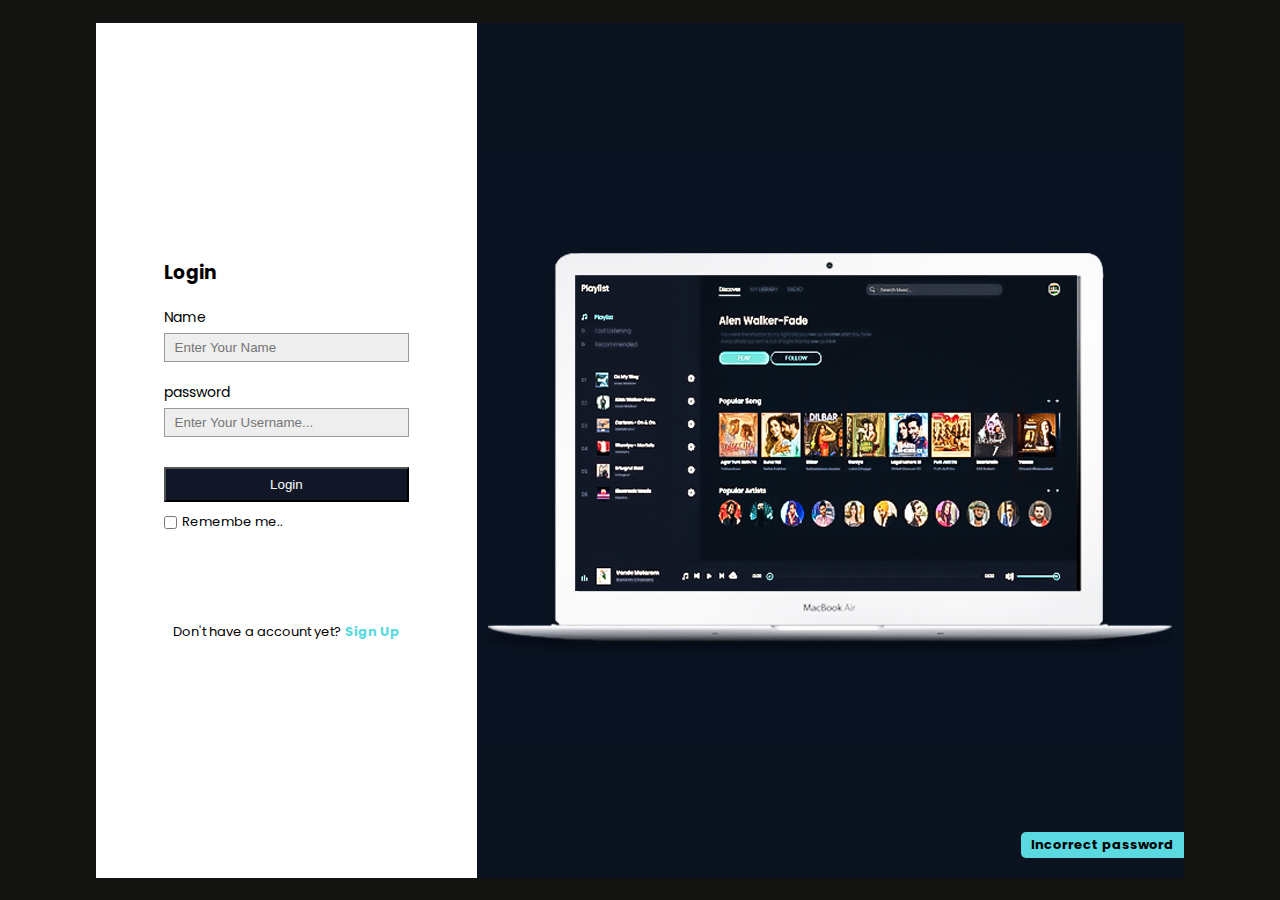
<file: login.html>
<!DOCTYPE html>
<html lang="en">
<head>
    <meta charset="UTF-8">
    <meta http-equiv="X-UA-Compatible" content="IE=edge">
    <meta name="viewport" content="width=device-width, initial-scale=1.0">
    <title>Music Website Login</title>
    <link rel="stylesheet" href="https://cdn.jsdelivr.net/npm/bootstrap-icons@1.7.2/font/bootstrap-icons.css">
    <link rel="stylesheet" href="style.css">
</head>
<body>
    
     <header>
        <div class="left_bx1">
            <div class="content">
                <form method="post">
                    <h3>Login</h3>
                    <div class="card">
                        <label for="name">Name</label>
                        <input type="text" name="user_name" placeholder="Enter Your Name" required >
                    </div>
                    <div class="card">
                        <label for="password">password</label>
                        <input type="password" name="user_password" placeholder="Enter Your Username..." required >
                    </div>
                  
                    <input type="submit" value="Login" class="submit">
                    <div class="check">
                        <input type="checkbox" name="" id="" ><span>Remembe me..</span>
                    </div>
         <p>Don't have a account yet? <a href="signup.html">Sign Up</a></p>
                </form>
            </div>
        </div>
        <div class="right_bx1">
            <img src="img/login_png.jpg" alt="nnnn">
            <h3>Incorrect password</h3>
        </div>
    </header>
</body>
</html>
</file>
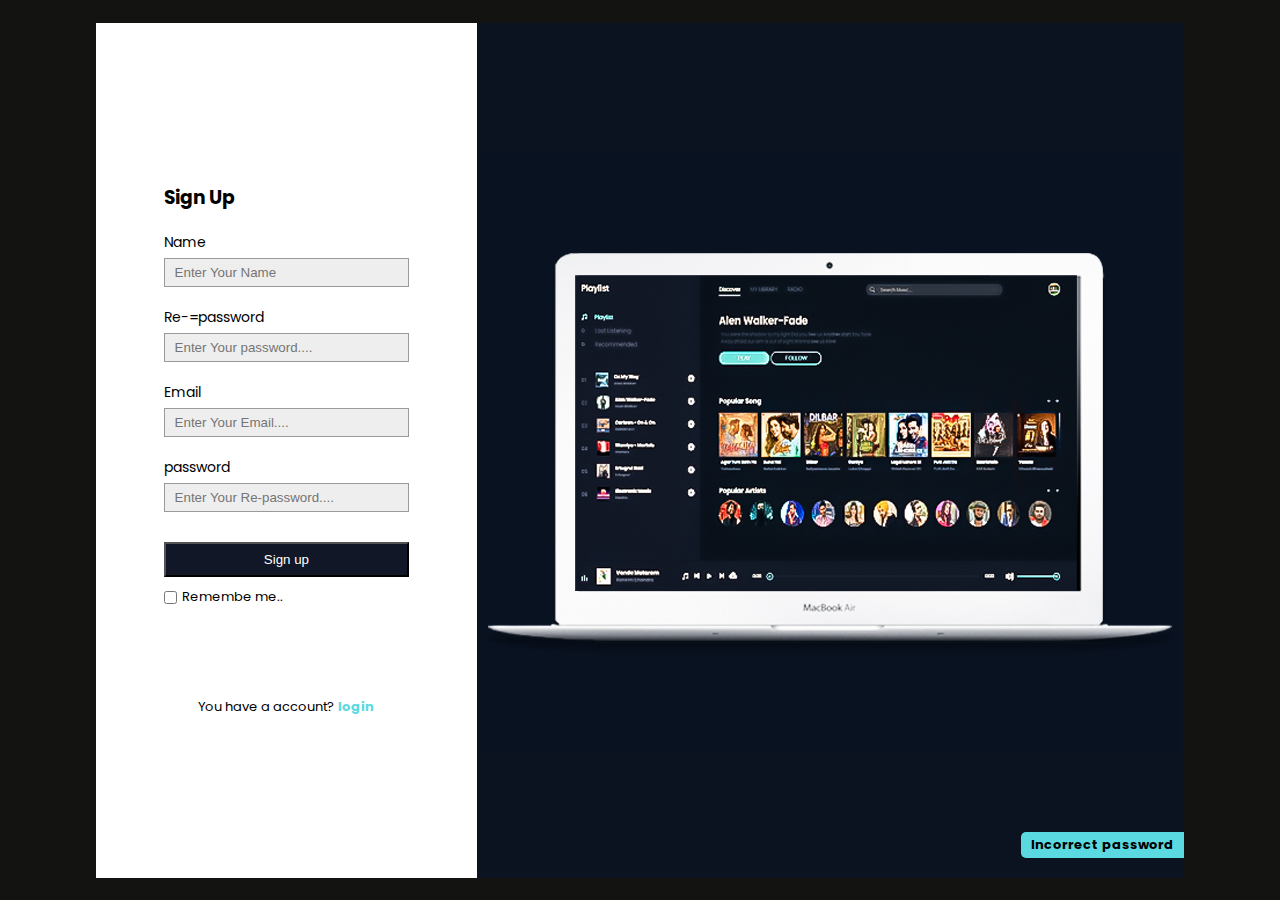
<file: signup.html>
<!DOCTYPE html>
<html lang="en">
<head>
    <meta charset="UTF-8">
    <meta http-equiv="X-UA-Compatible" content="IE=edge">
    <meta name="viewport" content="width=device-width, initial-scale=1.0">
    <title>Music Website Sign U p   </title>
    <link rel="stylesheet" href="https://cdn.jsdelivr.net/npm/bootstrap-icons@1.7.2/font/bootstrap-icons.css">
    <link rel="stylesheet" href="style.css">
</head>
<body>
    
     <header>
        <div class="left_bx1">
            <div class="content">
                <form method="post">
                    <h3>Sign Up</h3>
                    <div class="card">
                        <label for="name">Name</label>
                        <input type="text" name="user_name" placeholder="Enter Your Name" required >
                    </div>
                    
                    <div class="card">
                        <label for="password">Re-=password</label>
                        <input type="password" name="user_password" placeholder="Enter Your password...."required >
                    </div>
                    <div class="card">
                        <label for="email">Email</label>
                        <input type="email" name="user_email" placeholder="Enter Your Email...."required >
                    </div>
                    <div class="card">
                        <label for="re-password">password</label>
                        <input type="password" name="user_re_password" placeholder="Enter Your Re-password...." required >
                    </div>
                    <input type="submit" value="Sign up" class="submit">
                    <div class="check">
                        <input type="checkbox" name="" id="" ><span>Remembe me..</span>
                    </div>
         <p>You have a account? <a href="login.html">login</a></p>
                </form>
            </div>
        </div>
        <div class="right_bx1">
            <img src="img/login_png.jpg" alt="">
            <h3>Incorrect password</h3>
        </div>
    </header>
</body>
</html>
</file>
<file: style.css>
/* Google Font 'Poppins'  */
@import url('https://fonts.googleapis.com/css2?family=Poppins:wght@100;200;300;400;500;600;700;800;900&display=swap');
* {
    padding: 0%;
    margin: 0%;
    box-sizing: border-box;
}

body {
    width: 100%;
    height: 100vh;
    background-color: #131312;
    font-family: 'Poppins' , sans-serif;
    display: grid;
    place-items: center;
  
}

header {
    position: relative;
    width: 85%;
    height: 95%;
    /* border: 1px solid #fff; */
    display: flex;
    flex-wrap: wrap;
    overflow: hidden;
}

header .menu_side, .song_side {
    position: relative;
    width: 25%;
    height: 90%;
    /* border: 1px solid #fff; */
    background-color: #111727;
    box-shadow: 5px 0px 2px #090f1f;
    color: #fff;
}

header .song_side {
    width: 75%;
    background: #0b1320;
}

header .master_play {
    width: 100%;
    height: 10%;
    background: #111727;
    box-shadow: 0px 3px 8px #090f1f;
}

he ader .menu_side h1 {
    font-size: 20px;
    margin: 15px 0px 0px 20px;
    font-weight: 500;
}

header .menu_side .playlist {
    margin:  40px 0px 0px 20px;
}

header .menu_side .playlist h4 {
    font-size: 14px;
    font-weight: 400;
    padding-bottom: 10px;
    color: #4c5262;
    cursor: pointer;
    display: flex;
    align-items: center;
    transition: .3s linear;
}
header .menu_side .playlist h4:hover {
    color: #fff;
}
header .menu_side .playlist h4 span{
    position: relative;
    margin-right: 35px;
}
header .menu_side .playlist h4 span::before{
    content: '';
    position: absolute;
    width: 4px;
    height: 4px;
    border: 2px solid #4c5262;
    border-radius: 50%;
    top: -4px;
    transition: .3s linear;
}
header .menu_side .playlist h4:hover span::before{
    border: 2px solid #fff;
}
header .menu_side .playlist h4 .bi{
    display: none;
}
header .menu_side .playlist .active{
    color: #36e2ec;
} 
header .menu_side .playlist .active span{
    display: none;
}
header .menu_side .playlist .active .bi{
    display: flex;
    margin-right: 20px;
}
header .menu_side .menu_song {
    width: 100%;
    height: 430px;
    /* border: 1px solid #fff; */
    margin-top: 40px;
    overflow: auto;
}
header .menu_side .menu_song::-webkit-scrollbar {
 display: none;
}
header .menu_side .menu_song li{
    position: relative;
    list-style-type: none;
    padding: 5px 0px 5px 20px;
    display: flex;
    align-items: center;
    margin-bottom: 10px;
    cursor: pointer;
    transition: .3s linear;
}
header .menu_side .menu_song li:hover{
    background: rgb(105, 105, 170,.1);
}
header .menu_side .menu_song li span{
    font-size: 12px;
    font-weight: 600;
    color: #4c5262;
}
header .menu_side .menu_song li img{
    width: 32px;
    height: 32px;
    margin-left: 25px;
}
header .menu_side .menu_song li h5{
    font-size: 11px;
    margin-left: 15px;
    width: 170px;
    border: 1px solid #fff;
    overflow: hidden;
    text-overflow: ellipsis;
    white-space: nowrap;

}
header .menu_side .menu_song li h5 .subtitle{
    font-size: 9px;
    color: #4c5262;
}
header .menu_side .menu_song li .bi{
    position: absolute;
    right: 15px;
    top: 6px;
    font-size: 16px;
}

header .master_play {
    display: flex;
    align-items: center;
    padding: 0px 20px;
}
header .master_play .wave{
    width: 30px;
    height: 30px;
    /* border: 1px solid #fff; */
    padding-bottom: 5px;
    display: flex;
    align-items: flex-end;
    margin-right: 10px;
}
header .master_play .wave .wave1{
    width: 3px;
    height: 10px;
    margin-right: 3px ;
    border-radius: 10px 10px 0px 0px ;
    background: #36e2ec;
    animation:unset ;
}
header .master_play .wave .wave1:nth-child(2){
    height: 13px;
    margin-right: 3.5px;
    /* animation-delay: .4s; */
}
header .master_play .wave .wave1:nth-child(3){
    height: 8px;
    /* animation-delay: .8s; */
}
/* javascript class wave  */
header .master_play .active1 .wave1{
    animation: wave .5s linear infinite;
}
header .master_play .active1 .wave1:nth-child(2){
    animation-delay: .4s;
}
header .master_play .active1 .wave1:nth-child(3){
    animation-delay: .8s;
}

@keyframes wave {
    0%{
        height: 10px;
    }
    50%{
        height: 15px;
    }
    100%{
        height: 10px;
    }
}


header .master_play img {
    width: 35px;
    height: 35px;
}
header .master_play h5 {
    width: 130px;
    font-size: 13px;
    margin-left: 15px;
    color: #fff;
    line-height: 17px;
    overflow: hidden;
    text-overflow: ellipsis;
    white-space: nowrap;
    font-size: 13px;
 
}
header .master_play h5 .subtitle{
   font-size: 11px;
   color: #4c5262; 
   width: 100px;
     overflow: hidden;
   text-overflow: ellipsis;
   white-space: nowrap;
}
header .master_play .icon{
   font-size: 20px;
   color: #fff; 
    margin: 0px 20px 0px 40px;
   outline: none;
   display: flex;
   align-items: center;
}
header .master_play .icon .bi{
 cursor: pointer;
 outline: none;
}
header .master_play .icon .shuffle{
    font-size: 17px;
    margin-right: 10px;
    width: 17.5px;
    overflow: hidden;
    display: flex;
    align-items: center;
   }
   header .master_play .icon #download-music{
    /* text-decoration: none;
    color: #fff; */ 
    font-size: 20px;
    margin-left: 10px;
   }
   

header .master_play .icon .bi:nth-child(3){
border: 1px solid rgb(105, 105, 170,.1);
border-radius: 50%;
padding: 1px 4px 0px 6px;
margin: 0px 5px;
transition: .3s linear;
}

header .master_play span {
    color: #fff;
    width: 32px;
    font-size: 11px;
    font-weight: 400;
}
header .master_play #currentStart{
    margin: 0px 0px 0px 20px; 
}

header .master_play .bar {
    position: relative;
    width: 43%;
    height: 2px;
    background: rgb(105, 105, 170,.1);
    margin: 0px 15px 0px 10px;
}
header .master_play .bar .bar2{
   position: absolute;
   background: #36e2ec;
   width: 0%;
   height: 100%;
   top: 0;
   transition: 1s linear;
}
header .master_play .bar .dot{
   position: absolute;
   width: 5px;
   height: 5px;
   background: #36e2ec;
   border-radius: 50%;
   left: 0%;
   top: -1.5px;
   transition: 1s linear;
}
header .master_play .bar .dot::before{
    content: '';
   position: absolute;
   width: 15px;
   height: 15px;
   border:1px solid #36e2ec;
   border-radius: 50%;
   left: -7px;
   top: -6.5px;
  box-shadow: inset 0px 0px 3px #36e2ec;
}
header .master_play .bar input{
   position: absolute;
   width: 100%;
   top: -7px;
   left: 0;
   cursor: pointer;
   z-index: 99999999;
   /* transition: 3s linear; */
   opacity: 0;
}
header .master_play .vol{
  position: relative;
  width: 100px;
  height: 2px;
  margin-left: 50px;
 background: rgb(105, 105, 170,.1); 
}
header .master_play .vol .bi{
position: absolute;
color: #fff;
font-size: 25px;
top: -17px;
left: -30px;
}
header .master_play .vol input{
    position: absolute;
    width: 100%;
    top: -6px;
    left: 0;
    cursor: pointer;
    z-index: 99999999;
    /* transition: 3s linear; */
    opacity: 0;
 }

 header .master_play .vol .vol_bar{
    position: absolute;
    background: #36e2ec;
    width: 50%;
    height: 100%;
    top: 0;
    transition: 1s linear;
 }
 header .master_play .vol .dot{
    position: absolute;
    width: 5px;
    height: 5px;
    background: #36e2ec;
    border-radius: 50%;
    left: 0%;
    top: -1.5px;
    transition: 1s linear;

 }
 header .master_play .vol .dot::before{
     content: '';
    position: absolute;
    width: 15px;
    height: 15px;
    border:1px solid #36e2ec;
    border-radius: 50%;
    left: -7px;
    top: -6.5px;
   box-shadow: inset 0px 0px 3px #36e2ec;
 }

 header .song_side {
     z-index: 2;
 }
 header .song_side::before{
     content: '';
     position: absolute;
     width: 100%;
     height: 300px;
     background: url('bg.png');
     z-index: -1;
 }
 header .song_side nav{
    width: 90%;
    height: 10%;
    margin: auto;
    /* border: 1px solid #fff; */
    display: flex;
    align-items: center;
    justify-content: space-between;
 }
 header .song_side nav ul{
    display: flex;
 }
 header .song_side nav ul li{
    position: relative;
    list-style-type: none;
    font-size: 13px;
    color: #4c5262;
    margin-right: 25px;
    cursor: pointer;
    transition: .3s linear;
 }
 header .song_side nav ul li:hover{
   color: #fff;
 }
 header .song_side nav ul li:nth-child(1){
   color: #fff;
 }
 header .song_side nav ul li span{
   position: absolute;
   width: 100%;
   height: 2.5px;
   background: #36e2ec;
   bottom: -5px;
   left: 0;
   border-radius: 20px;
 }
 header .song_side nav .search{
   position: relative;
   width: 40%;
   padding: 1px 10px;
   border-radius: 20px;
   color: gray;
 }
 header .song_side nav .search::before{
     content: '';
   position: absolute;
   width: 100%;
   height: 100%;
   border-radius: 20px;
   background: rgb(184, 184, 184,.1);
   backdrop-filter: blur(5px);
   z-index: -1;
 }
 header .song_side nav .search .search_results {
position: absolute;
width: 100%;
height:200px ;
/* border: 1px solid #fff; */
margin-top: 10px;
border-radius: 10px;
overflow:auto;

}
header .song_side nav .search .search_results::-webkit-scrollbar{
 display: none;
    }
header .song_side nav .search .search_results .card{
    
    width: 100%;
    min-height:45px ;
   /* border: 1px solid #fff; */
  display: flex;
  align-items: center;
  background:rgb(184, 184, 184,.1) ;
  margin-bottom: 5px;
  text-decoration: none;



    
    }
    header .song_side nav .search .search_results .card img{
    
        width: 35px;
        height:35px ;
        border-radius: 5px;
        
        }
        header .song_side nav .search .search_results .card .content{
    
            width: 80%;
            height:100% ;
     /*   border:  1px solid #fff;*/
        padding: 0;
        font-size: 13px;
        font-weight: 600;
        color:#fff ;

            
            }
            header .song_side nav .search .search_results .card .content .subtitle{
    
            font-size: 11px;
            color: #a4a8b4;
            font-weight: 500;
            
                
                }
            

 header .song_side nav .search .bi{
    font-size: 13px;
    padding: 3px 0px 0px 10px;
 }
 header .song_side nav .search input{
    background: none;
    outline: none;
    border: none;
    padding: 0px 10px;
    color: #fff;
    font-size: 12px;
 }
 header .song_side nav .user{
    position: relative;
    width: 30px;
    height: 30px;
    border-radius: 50%;
    /* cursor: pointer; */
 }
 header .song_side nav .user img{
    position: absolute;
    width: 30px;
    height: 30px;
    border-radius: 50%;
    box-shadow: 2px 2px 8px #131312;
 }

 header .song_side .content {
     width:90%;
     height: 30%;
     margin: auto;
     /* border: 1px solid #fff; */
     padding-top: 20px;
 }
 
 header .song_side .content h1{
    font-size: 25px;
    font-weight: 600;
 }
 header .song_side .content p{
    font-size: 11px;
    font-weight: 400;
    color: #4c5262;
    margin: 5px;
 }
 header .song_side .content .buttons{
    margin-top: 15px;
 }
 header .song_side .content .buttons button{
    width: 130px;
    height: 30px;
    border: 2px solid #36e2ec;
    outline: none;
    border-radius: 20px;
    background: #5adae0;
    color: #fff;
    cursor: pointer;
    transition: .3s linear;
 }
 header .song_side .content .buttons button:hover{
    /* border: 2px solid #36e2ec; */
    background: none;
    color: #36e2ec;
 }
 header .song_side .content .buttons button:nth-child(2){
    /* border: 2px solid #36e2ec; */
    background: none;
    color: #36e2ec;
 }
 header .song_side .content .buttons button:nth-child(2):hover{
    /* border: 2px solid #36e2ec; */
    background: #36e2ec;
    color: #fff;
 }

 header .song_side .popular_song {
     width: 90%;
     height: auto;
     /* border: 1px solid #fff; */
     margin: auto;
     margin-top: 15px;
 }
 header .song_side .popular_song .h4{
    display: flex;
    align-items: center;
    justify-content: space-between;
 }
 header .song_side .popular_song .h4 .bi{
    color: #a4a8b4;
    cursor: pointer;
    transition: .3s linear;
 }
 header .song_side .popular_song .h4 .bi:hover{
    color: #fff;
 }

 header .song_side .popular_song .pop_song {
     width: 100%;
     height: 150px;
     margin-top: 15px;
     display: flex;
     overflow-x: auto;
     scroll-behavior: smooth;
 }
 header .song_side .popular_song .pop_song::-webkit-scrollbar{
     display: none; 
 }
 header .song_side .popular_song .pop_song li{
     min-width: 100px;
     height: 140px;
     list-style-type: none;
     margin-right: 10px;
     transition: .3s linear;
 }
 header .song_side .popular_song .pop_song li:hover{
     background: rgb(105, 105, 170,.1);
 }
 header .song_side .popular_song .pop_song li .img_play{
    position: relative;
    width: 100px;
    height: 100px;
    display: flex;
    align-items: center;
    justify-content: center;
 }
 header .song_side .popular_song .pop_song li .img_play img{
   width: 100%;
   height: 100%;
 }
 header .song_side .popular_song .pop_song li .img_play .bi{
   position: absolute;
   font-size: 20px;
   cursor: pointer;
   transition: .3s linear;
   opacity: 0;
 }
 header .song_side .popular_song .pop_song li:hover .img_play .bi{
   opacity: 1;
 }
 header .song_side .popular_song .pop_song li h5{
   padding: 5px 0px 0px 5px;
   line-height: 15px;
   font-size: 10px;
   width: 100px;
   overflow: hidden;
   white-space: nowrap;
   text-overflow: ellipsis;

 }
 header .song_side .popular_song .pop_song li h5 .subtitle{
   font-size: 9px;
   color: #4c5262;
   overflow: hidden;
   white-space: nowrap;
   text-overflow: ellipsis;
   
 }

 header .song_side .popular_artists {
    width: 90%;
    height: auto;
    /* border: 1px solid #fff; */
    margin: auto;
    margin-top: 15px;
}
header .song_side .popular_artists .h4{
   display: flex;
   align-items: center;
   justify-content: space-between;
}
header .song_side .popular_artists .h4 .bi{
   color: #a4a8b4;
   cursor: pointer;
   transition: .3s linear;
}
header .song_side .popular_artists .h4 .bi:hover{
   color: #fff;
}
header .song_side .popular_artists .item{
  width: 100%;
  height: auto;
  margin-top: 10px;
  display: flex;
  overflow-x: auto;
  scroll-behavior: smooth;
}
header .song_side .popular_artists .item::-webkit-scrollbar{
  display: none;
}
header .song_side .popular_artists .item li{
 list-style-type: none;
 position: relative;
 min-width: 60px;
 height: 60px;
 /* background-color: #fff; */
 border-radius: 50%;
 margin-right: 20px;
 cursor: pointer;
}
header .song_side .popular_artists .item li img{
 width: 100%;
 height: 100%;
 border-radius: 50%;
 /* position: absolute; */
}


/*login style*/

header .left_bx1, .right_bx1{
    position: relative;
    width: 65%;
    height: 100%;
   /* border: 1px solid #fff;*/
    background: #0b1320;
    display: flex;
    align-items: center;
    justify-content: center;
}
header .left_bx1{
    width: 35%;
    background: #fff;
  /*  box-shadow: 5px 0px 2px ;*/
}
header .left_bx1 .content{
   width: 75%;
   height: auto;
   padding: 25px 20px;
   /* border: 1px solid#000; */
   background: #fff;
   border: none;



}
header .left_bx1 .content .card{
   
 width: 100%;
 display: flex;
 align-items: flex-start;
 flex-direction: column;
 justify-content: center;
 margin-top: 20px;

 
 }
 header .left_bx1 .content .card label{
   font-size: 14px;
    }
    header .left_bx1 .content .card input{
   
       width: 100%;
       padding: 6px 10px;
       border: 1px solid rgb(154,154,154);
       background: rgb(238, 238, 238);
       margin-top: 5px;
        
        }
        header .left_bx1 .content .submit{
   
      margin-top: 30px;
      padding: 8px 20px;
      color: #fff;
      width: 100%;
      cursor: pointer;
      background : #111727;
             
             }
             header .left_bx1 .content .check{
   
              display: flex;
              align-items: center;
              margin-top: 10px ;
                       }
                       header .left_bx1 .content span{
                          margin-left: 5px;
                          font-size: 13px;
                   
                                 }
                                 header .left_bx1 .content p{
                                 margin-top: 90px;
                                 text-align: center;
                                    font-size: 13px;
                             
                                           }
                           header .left_bx1 .content p a{
                         text-decoration: none;
                         color: #5adae0;
                         font-weight: bold;

                                }
                                header .right_bx1  h3{
                                position: absolute;
                                background: #5adae0;
                                color: #000;
                                right: 0;
                                bottom: 20px;
                                padding: 3px 10px;
                                border-radius: 5px 0px 0px 5px;
                                font-size: 13px;
           
                                           }
</file>
